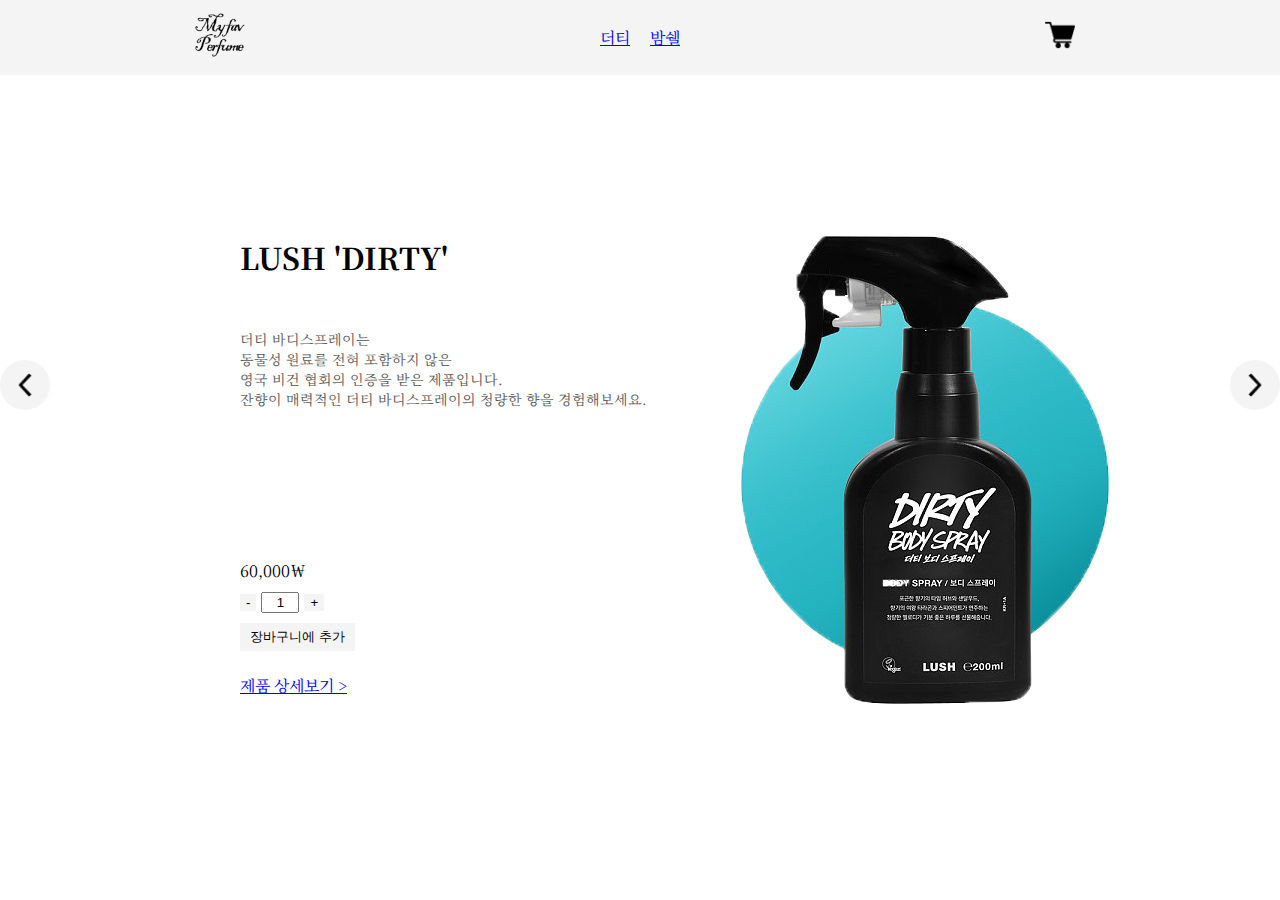
<file: index.html>
<!DOCTYPE html>
<html>
<head>
  <title>웹사이트</title>
  <style>
     @import url('https://fonts.googleapis.com/css2?family=Noto+Serif+KR:wght@200&display=swap');
body {
    margin: 0;
    padding: 0;
    font-family: 'Noto Serif KR', serif;
}

    .header {
      display: flex;
      justify-content: space-between;
      align-items: center;
      padding: 10px 20px;
      background-color: #f4f4f4;
    }

    .logo img {
      height: 50px;
    }

    .cart img {
      height: 30px;
    }

    .logo {
      flex: 1;
      display: flex;
      justify-content: center;
}


   .info {
     flex: 1;
     display: flex;
     justify-content: center;
     margin: 0 20px;
}

   .header .info a:not(:last-child) {
     margin-right: 20px;
}

  .cart {
    flex: 1;
    display: flex;
    justify-content: center;
}



    .product {
      max-width: 800px;
      margin: 0 auto;
      padding: 10px;
    }

    .product-details {
      position: absolute;
      max-width: 800px;
      padding: 50px 100px 50px 0;
    }
    

    .product-name {
      font-size: 30px;
      font-weight: bold;
      margin-top: 100px;
      left: 30%;
    }

    .product-info {
     font-size: 14px;
     margin-top: 10px;
     left: 30%;
     color: #555;
}

    .product-price {
      font-size: 16px;
      margin-top: 150px;
      left: 30%;
    }

    .quantity {
      display: flex;
      align-items: center;
      margin-top: 10px;
    }

    .quantity input {
      width: 30px;
      text-align: center;
      margin: 0 5px;
    }

    .quantity button {
      background-color: #f4f4f4;
      border: none;
      cursor: pointer;
    }

    .quantity button:focus {
      outline: none;
    }

    .quantity button:hover {
      background-color: #ddd;
    }

    .product-image {
      max-width: 100%;
      right: 100%;
      margin: 0 auto;
      padding: 50px 0 50px 100px;
    }

    .product-image img {
      max-width: 100%;
      right: 100%;
      margin-left: 300px;
      padding: 100px;
    }

    .arrows {
      display: flex;
      justify-content: space-between;
      position: absolute;
      top: 40%;
      left: 0;
      right: 0;
    }

    .arrow {
      width: 50px;
      height: 50px;
      background-color: #f4f4f4;
      border-radius: 50%;
      display: flex;
      justify-content: center;
      align-items: center;
      cursor: pointer;
      transition: background-color 0.3s;
    }

    .arrow img {
      width: 24px;
      height: 24px;
    }

    .add-to-cart {
      margin-top: 10px;
    }

    .add-to-cart button {
      background-color: #f4f4f4;
      border: none;
      cursor: pointer;
      padding: 5px 10px;
    }

    .add-to-cart button:hover {
      background-color: #ddd;
    }
    @media screen and (max-width: 600px) {
      .product-details {
        position: static;
        padding: 0;
      }
      
      .product-name, .product-price, .quantity {
        text-align: center;
        margin: 10px 0;
      }
      
      .product-image img {
        margin: 0 auto;
      }
    }
  </style>
</head>
<body>
  <header class="header">
    <div class="logo">
      <a href="index.html"><img src="images/logo.png" alt="로고"></a>
    </div>
    <div class="info">
      <a href="page3.html">더티</a>
      <a href="page2.html">밤쉘</a>
    </div>
    <div class="cart">
      <a href="장바구니1.html"><img src="images/cart.png" alt="장바구니"></a>
    </div>
  </header>

  <div class="body">
    <div class="product">
      <div class="product-details">
        <div class="product-name">LUSH 'DIRTY'</div>
        <div class="product-info"><br><br>더티 바디스프레이는<br>동물성 원료를 전혀 포함하지 않은<br>
        영국 비건 협회의 인증을 받은 제품입니다.<br>
      잔향이 매력적인 더티 바디스프레이의 청량한 향을 경험해보세요.</div>
        <div class="product-price">60,000￦</div>
        <div class="quantity">
          <button onclick="decreaseQuantity(this)">-</button>
          <input type="text" value="1">
          <button onclick="increaseQuantity(this)">+</button>
        </div>
        <div class="add-to-cart">
          <button onclick="addToCart()">장바구니에 추가</button>
        </div>
        <br><a href="page3.html">제품 상세보기 ></a>
      </div>
      <div class="product-image">
        <img src="images/더티.png" alt="상품 이미지">
      </div>
    </div>
    <div class="product">
      <div class="product-image">
        <img src="images/밤쉘.png" alt="상품 이미지">
      </div>
      <div class="product-details">
        <div class="product-name">대니멕켄지 '밤쉘'</div>
        <div class="product-info"><br><br>대니멕켄지 퓨어오일 퍼퓸은<br>순수한 원료로만 만들어지며<br>
        에탄올을 첨가하지 않아 은은하게 발향되며<br>
        편안한 분위기를 선사합니다.</div>
        <div class="product-price">126,000￦</div>
        <div class="quantity">
          <button onclick="decreaseQuantity(this)">-</button>
          <input type="text" value="1">
          <button onclick="increaseQuantity(this)">+</button>
        </div>
        <div class="add-to-cart">
          <button onclick="addToCart()">장바구니에 추가</button>
        </div>
        <br><a href="page2.html">제품 상세보기 ></a>
      </div>
    </div>

 

    <div class="arrows">
      <div class="arrow prev-arrow" onclick="showPreviousProduct()">
        <img src="images/화살표p.png" alt="이전">
      </div>
      <div class="arrow next-arrow" onclick="showNextProduct()">
        <img src="images/화살표.png" alt="다음">
      </div>
    </div>
  </div>

  <script>
  var products = document.querySelectorAll('.product');
  var currentIndex = 0;

  function showProduct(index) {
    for (var i = 0; i < products.length; i++) {
      products[i].style.display = 'none';
    }
    products[index].style.display = 'flex';
    currentIndex = index;
  }

  function showPreviousProduct() {
    if (currentIndex > 0) {
      showProduct(currentIndex - 1);
    }
  }

  function showNextProduct() {
    if (currentIndex < products.length - 1) {
      showProduct(currentIndex + 1);
    }
  }

  function increaseQuantity(element) {
    var input = element.parentElement.querySelector('input');
    var value = parseInt(input.value);
    input.value = value + 1;
  }

  function decreaseQuantity(element) {
    var input = element.parentElement.querySelector('input');
    var value = parseInt(input.value);
    if (value > 1) {
      input.value = value - 1;
    }
  }

  function addToCart() {
    var productName = products[currentIndex].querySelector('.product-name').textContent;
    var quantity = parseInt(products[currentIndex].querySelector('.quantity input').value);

    alert(quantity + "개의 " + productName + "이(가) 장바구니에 추가되었습니다.");
  }


  showProduct(0);
  </script>
</body>
</html>
</file>
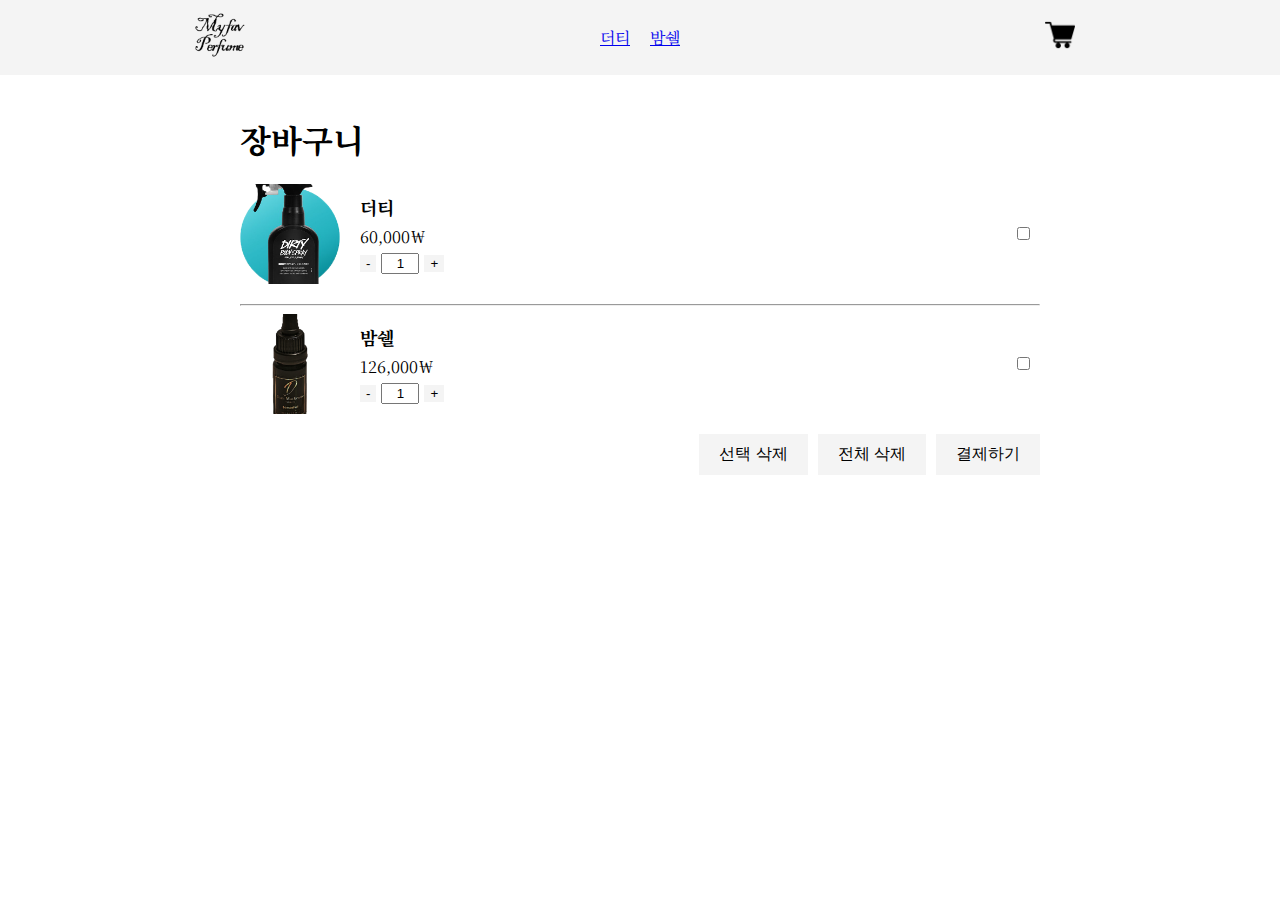
<file: 장바구니1.html>
<!DOCTYPE html>
<html>
<head>
  <title>장바구니</title>
  <style>
     @import url('https://fonts.googleapis.com/css2?family=Noto+Serif+KR:wght@200&display=swap');
body {
    margin: 0;
    padding: 0;
    font-family: 'Noto Serif KR', serif;
}
   
.header {
      display: flex;
      justify-content: space-between;
      align-items: center;
      padding: 10px 20px;
      background-color: #f4f4f4;
    }

    .logo img {
      height: 50px;
    }

    .cart img {
      height: 30px;
    }

    .logo {
  flex: 1;
  display: flex;
  justify-content: center;
}


    .logo {
  flex: 1;
  display: flex;
  justify-content: center;
}


.info {
  flex: 1;
  display: flex;
  justify-content: center;
  margin: 0 20px; 
}

.header .info a:not(:last-child) {
  margin-right: 20px; 
}

.cart {
  flex: 1;
  display: flex;
  justify-content: center;
}


    .container {
      max-width: 800px;
      margin: 0 auto;
      padding: 20px;
    }

    .product {
      display: flex;
      align-items: center;
      margin-bottom: 20px;
    }

    .product-image {
      width: 100px;
      height: 100px;
      margin-right: 20px;
    }

    .product-image img {
      width: 100%;
      height: 100%;
      object-fit: cover;
    }

    .product-details {
      flex-grow: 1;
    }

    .product-name {
      font-size: 18px;
      font-weight: bold;
      margin-bottom: 5px;
    }

    .product-price {
      font-size: 16px;
      margin-bottom: 5px;
    }

    .quantity {
      display: flex;
      align-items: center;
    }

    .quantity input {
      width: 30px;
      text-align: center;
      margin: 0 5px;
    }

    .quantity button {
      background-color: #f4f4f4;
      border: none;
      cursor: pointer;
    }

    .quantity button:focus {
      outline: none;
    }

    .quantity button:hover {
      background-color: #ddd;
    }

    .actions {
      display: flex;
      justify-content: flex-end;
      margin-top: 20px;
    }

    .actions button {
      padding: 10px 20px;
      background-color: #f4f4f4;
      border: none;
      cursor: pointer;
      font-size: 16px;
      margin-left: 10px;
    }

    .actions button:focus {
      outline: none;
    }

    .actions button:hover {
      background-color: #ddd;
    }

    .product-checkbox {
      margin-right: 10px;
    }

    @media screen and (max-width: 600px) {
  .product {
    flex-direction: column;
  }

  .product-image {
    margin-right: 0;
    margin-bottom: 10px;
  }

  .product-details {
    text-align: center;
  }

  .quantity {
    justify-content: center;
  }

  .actions {
    flex-direction: column;
    align-items: flex-end;
  }
}
  </style>
</head>
<body>
  <header class="header">
    <div class="logo">
      <a href="index.html"><img src="images/logo.png" alt="로고"></a>
    </div>
    <div class="info">
      <a href="page3.html">더티</a>
      <a href="page2.html">밤쉘</a>
    </div>
    <div class="cart">
      <a href="장바구니1.html"><img src="images/cart.png" alt="장바구니"></a>
    </div>
  </header>

    
  <div class="container">
    <h1>장바구니</h1>

    <div class="product">
      <div class="product-image">
        <img src="images/더티.png" alt="상품 이미지">
      </div>
      <div class="product-details">
        <div class="product-name">더티</div>
        <div class="product-price">60,000￦</div>
        <div class="quantity">
          <button onclick="decreaseQuantity(this)">-</button>
          <input type="text" value="1">
          <button onclick="increaseQuantity(this)">+</button>
        </div>
      </div>
      <input type="checkbox" class="product-checkbox">
    </div>
    <hr>
    <div class="product">
        <div class="product-image">
          <img src="images/밤쉘.png" alt="상품 이미지">
        </div>
        <div class="product-details">
          <div class="product-name">밤쉘</div>
          <div class="product-price">126,000￦</div>
          <div class="quantity">
            <button onclick="decreaseQuantity(this)">-</button>
            <input type="text" value="1">
            <button onclick="increaseQuantity(this)">+</button>
          </div>
        </div>
        <input type="checkbox" class="product-checkbox">
      </div>

 

    <div class="actions">
      <button onclick="removeSelectedProducts()">선택 삭제</button>
      <button onclick="removeAllProducts()">전체 삭제</button>
      <button onclick="confirmCheckout()">결제하기</button>
    </div>
  </div>

  <script>
    function increaseQuantity(element) {
      var input = element.parentElement.querySelector('input');
      var value = parseInt(input.value);
      input.value = value + 1;
    }

    function decreaseQuantity(element) {
      var input = element.parentElement.querySelector('input');
      var value = parseInt(input.value);
      if (value > 1) {
        input.value = value - 1;
      }
    }

    function removeSelectedProducts() {
      var checkboxes = document.querySelectorAll('.product-checkbox');
      checkboxes.forEach(function (checkbox) {
        if (checkbox.checked) {
          checkbox.parentElement.remove();
        }
      });
    }

    function removeAllProducts() {
      var products = document.querySelectorAll('.product');
      products.forEach(function (product) {
        product.remove();
      });
    }

    function confirmCheckout() {
      var products = document.querySelectorAll('.product');
      var selectedProducts = [];

      products.forEach(function (product) {
        var checkbox = product.querySelector('.product-checkbox');
        var quantityInput = product.querySelector('.quantity input');
        var productName = product.querySelector('.product-name').textContent;
        var quantity = parseInt(quantityInput.value);

        if (checkbox.checked && quantity > 0) {
          selectedProducts.push(productName + ' ' + quantity + '개');
        }
      });

      if (selectedProducts.length > 0) {
        var confirmation = '선택하신 상품을 결제하시겠습니까?\n\n' + selectedProducts.join(', ');
        if (confirm(confirmation)) {
          checkout();
        }
      } else {
        alert('상품을 선택해주세요.');
      }
    }

    function checkout() {
      alert('결제가 완료되었습니다!');
    }
  </script>
</body>
</html>
</file>
